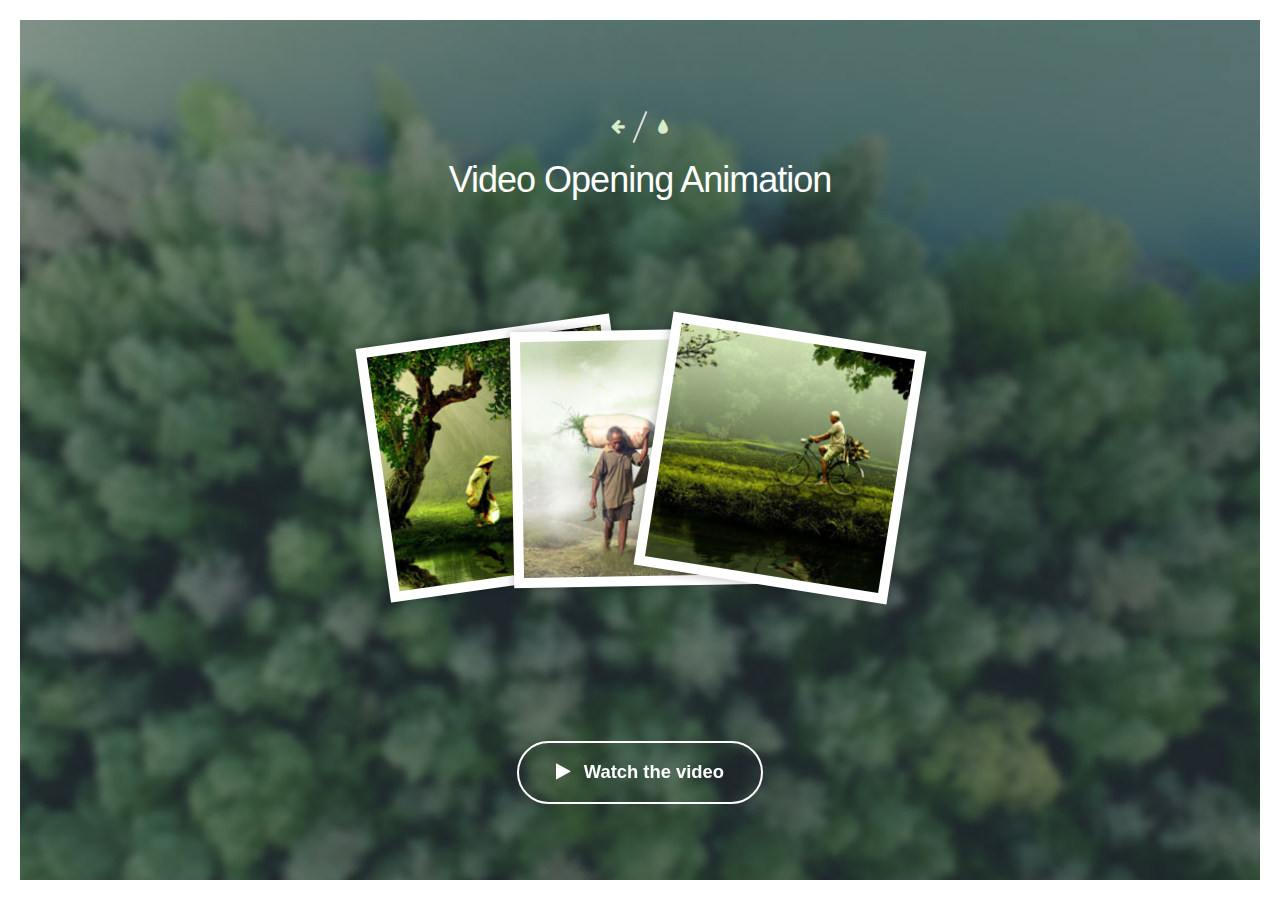
<file: personalwebsite1/public_html/source/VideoOpeningAnimation/index.html>
<!DOCTYPE html>
<html lang="en" class="no-js">
	<head>
		<meta charset="UTF-8" />
		<meta http-equiv="X-UA-Compatible" content="IE=edge">
		<meta name="viewport" content="width=device-width, initial-scale=1">
		<title>Video Opening Animation</title>
		<meta name="description" content="A simple video opening animation based on the one seen on http://momentsapp.com/" />
		<meta name="keywords" content="html5 video, animation, moments app, fullscreen, effect, web design, tutorial" />
		<meta name="author" content="Codrops" />
		<link rel="shortcut icon" href="favicon.ico">
		<link rel="stylesheet" type="text/css" href="css/normalize.css" />
		<link rel="stylesheet" type="text/css" href="fonts/font-awesome-4.3.0/css/font-awesome.min.css" />
		<link rel="stylesheet" type="text/css" href="css/style.css" />
		<!--[if IE]>
  		<script src="http://html5shiv.googlecode.com/svn/trunk/html5.js"></script>
		<![endif]-->
	</head>
	<body>
		<div class="container">
			<header class="codrops-header">
				<div class="codrops-links">
					<a class="codrops-icon codrops-icon--prev" href="" title="Previous Demo"><span>Previous Demo</span></a>
					<a class="codrops-icon codrops-icon--drop" href="http://tympanus.net/codrops/?p=24567" title="Back to the article"><span>Back to the Codrops article</span></a>
				</div>
				<h1>Video Opening Animation</h1>
			</header><!-- /codrops-header -->
			<div class="deco-stack">
				<img class="deco-stack__img deco-stack__img--rotation-1" src="media/boxpic1.jpg" alt="Picture 1" />
				<img class="deco-stack__img deco-stack__img--rotation-2" src="media/boxpic2.jpg" alt="Picture 2" />
				<img class="deco-stack__img deco-stack__img--rotation-3" src="media/boxpic3.jpg" alt="Picture 3" />
			</div>
			<div class="video-wrap">
				<div class="video-inner">
					<video class="video-player" src="media/woods.mp4" poster="media/woods.jpg" preload="auto">
						<source src="media/woods.webm" type='video/webm; codecs="vp8.0, vorbis"'>
						<source src="media/woods.ogg" type='video/ogg; codecs="theora, vorbis"'>
						<source src="media/woods.mp4" type='video/mp4; codecs="avc1.4D401E, mp4a.40.2"'>
						<p>Sorry, but your browser does not support this video format.</p>
					</video>
					<button class="action action--close"><i class="fa fa-close"></i><span class="action__label action__label--hidden">Close preview</span></button>
				</div> <!-- /video-inner -->
			</div><!-- /video-wrap-->
			<div class="content">
				<div class="loader">
					<i class="fa fa-spinner fa-pulse"></i>
				</div>
				<button class="action action--hidden action--play">
					<i class="fa fa-play"></i><span class="action__label">Watch the video</span>
				</button>
			</div>
		</div><!-- /container -->
		<script src="js/classie.js"></script>
		<script src="js/main.js"></script>
	</body>
</html>
</file>
<file: personalwebsite1/public_html/source/VideoOpeningAnimation/css/style.css>
@font-face {
	font-family: 'codropsicons';
	font-weight: normal;
	font-style: normal;
	src: url('../fonts/codropsicons/codropsicons.eot');
	src: url('../fonts/codropsicons/codropsicons.eot?#iefix') format('embedded-opentype'),
	url('../fonts/codropsicons/codropsicons.woff') format('woff'),
	url('../fonts/codropsicons/codropsicons.ttf') format('truetype'),
	url('../fonts/codropsicons/codropsicons.svg#codropsicons') format('svg');
}

*,
*:after,
*:before {
	-webkit-box-sizing: border-box;
	box-sizing: border-box;
}

body {
	font-family: 'Avenir Next', 'Helvetica Neue', 'Lato', 'Segoe UI', Helvetica, Arial, sans-serif;
	color: #fff;
	background: #333 url(../media/woods.jpg) no-repeat center center;
	background-size: cover;
	-webkit-font-smoothing: antialiased;
	-moz-osx-font-smoothing: grayscale;
}

a {
	text-decoration: none;
	color: #d9ecc9;
	outline: none;
}

a:hover,
a:focus {
	color: #fff;
}

/* Container */
.container {
	width: 100vw;
	height: 100vh;
	border: 20px solid #fff;
	position: relative;
	display: -webkit-flex;
	display: flex;
	overflow: hidden;
	-webkit-flex-direction: column;
	flex-direction: column;
	-webkit-justify-content: space-around;
	justify-content: space-around;
	-webkit-align-items: center;
	align-items: center;
}

/* Top Navigation Style */
.codrops-links {
	position: relative;
	display: inline-block;
	text-align: center;
	white-space: nowrap;
}

.codrops-links::after {
	content: '';
	position: absolute;
	top: 0;
	left: 50%;
	width: 2px;
	height: 100%;
	margin-left: -1px;
	background: #ddd;
	-webkit-transform: rotate3d(0,0,1,22.5deg);
	transform: rotate3d(0,0,1,22.5deg);
}

.codrops-icon {
	display: inline-block;
	width: 1.5em;
	margin: 0.5em;
	padding: 0em 0;
	text-decoration: none;
}

.codrops-icon span {
	display: none;
}

.codrops-icon:before {
	font-family: 'codropsicons';
	font-weight: normal;
	font-style: normal;
	font-variant: normal;
	line-height: 1;
	margin: 0 5px;
	text-transform: none;
	-webkit-font-smoothing: antialiased;
	speak: none;
}

.codrops-icon--drop:before {
	content: '\e001';
}

.codrops-icon--prev:before {
	content: '\e004';
}

/* Image stack */
.deco-stack {
	width: 100%;
	margin: 1em 0;
	text-align: center;
	white-space: nowrap;
}

.deco-stack__img {
	min-width: 200px;
	max-width: 50%;
	min-height: 200px;
	max-height: 100%;
	margin: 0 -60px;
	border: 10px solid #fff;
	outline: 1px solid transparent; /* For FF */
	box-shadow: 0 0 10px rgba(0,0,0,0.3);
	background: #aaa;
}

.deco-stack__img--rotation-1 {
	-webkit-transform: rotate3d(0,0,1,-8deg);
	transform: rotate3d(0,0,1,-8deg);
}

.deco-stack__img--rotation-2 {
	-webkit-transform: rotate3d(0,0,1,-1deg);
	transform: rotate3d(0,0,1,-1deg);
}

.deco-stack__img--rotation-3 {
	-webkit-transform: rotate3d(0,0,1,9deg);
	transform: rotate3d(0,0,1,9deg);
}

.video-wrap {
	position: fixed;
	z-index: 1000;
	top: 0;
	left: 0;
	width: 100%;
	height: 100%;
	pointer-events: none;
	display: -webkit-flex;
	display: flex;
	-webkit-align-items: center;
	align-items: center;
}

.video-wrap--show {
	pointer-events: auto;
}

.video-inner {
	position: relative;
	overflow: hidden;
	width: 100%;
	height: 100%;
	margin: 0 auto;
	opacity: 0;
	background: black;
}

.video-wrap--show .video-inner {
	opacity: 1;
}

.video-player {
	position: absolute;
	top: 50%;
	width: 100%;
	-webkit-transform: translate3d(0,-50%,0);
	transform: translate3d(0,-50%,0);
}

/* Content */
.content {
	position: relative;
}

/* Loader */
.loader {
	font-size: 2.5em;
	position: absolute;
	top: 50%;
	left: 50%;
	-webkit-transform: translate3d(-50%,-50%,0);
	transform: translate3d(-50%,-50%,0);
}

.video-loaded .loader {
	opacity: 0;
	pointer-events: none;
	-webkit-transition: opacity 0.3s;
	transition: opacity 0.3s;
}

/* Button */
.action {
	font-family: 'Avenir Next', 'Helvetica Neue', 'Lato', 'Segoe UI', Helvetica, Arial, sans-serif;
	font-size: 1.15em;
	font-weight: bold;
	position: relative;
	overflow: hidden;
	margin: 0;
	padding: 1em 2em;
	color: #fff;
	border: 2px solid;
	border-radius: 40px;
	background: none;
	-webkit-flex: none;
	flex: none;
}

.action:focus {
	outline: none;
}

.action__label {
	display: inline-block;
	margin: 0 0 0 0.75em;
}

.action__label--hidden {
	position: absolute;
	top: 200%;
}

.action--play {
	display: block;
	margin: 1em auto;
	opacity: 0;
	pointer-events: none;
	-webkit-transition: opacity 0.3s 0.1s;
	transition: opacity 0.3s 0.1s;
}

.video-loaded .action--play {
	opacity: 1;
	pointer-events: auto;
}

.action--close {
	line-height: 1;
	position: absolute;
	z-index: 1000;
	top: 30px;
	right: 30px;
	width: 60px;
	height: 60px;
	padding: 0;
	opacity: 0;
	-webkit-transition: -webkit-transform 0.3s, opacity 0.3s;
	transition: transform 0.3s, opacity 0.3s;
	-webkit-transform: scale3d(0.7,0.7,1);
	transform: scale3d(0.7,0.7,1);
}

.video-wrap--show .action--close {
	opacity: 1;
	-webkit-transition-delay: 1.2s;
	transition-delay: 1.2s;
	-webkit-transform: scale3d(1,1,1);
	transform: scale3d(1,1,1);
}

@media screen and (min-width: 25em) {
	.deco-stack__img {
		width: 20vw;
		height: 20vw;
	}
	.video-inner {
		width: 30vw;
		height: 30vw;
		border: 20px solid #fff;
		-webkit-transform: scale3d(0.1,0.1,1) rotate3d(0,0,1,-5deg);
		transform: scale3d(0.1,0.1,1) rotate3d(0,0,1,-5deg);
	}
	.video-wrap--show .video-inner {
		opacity: 0;
		-webkit-animation: showVideo-1 1.25s forwards;
		animation: showVideo-1 1.25s forwards;
	}
	.video-wrap--hide .video-inner {
		-webkit-animation: hideVideo 1.25s forwards;
		animation: hideVideo 1.25s forwards;
	}
	.video-player {
		left: 50%;
		width: auto;
		height: 100vh;
		-webkit-transition: -webkit-transform 1s;
		transition: transform 1s;
		-webkit-transform: translate3d(-50%,-50%,0) scale3d(0.7,0.7,1) rotate3d(0,0,1,5deg);
		transform: translate3d(-50%,-50%,0) scale3d(0.7,0.7,1) rotate3d(0,0,1,5deg);
	}
	.video-wrap--show .video-player,
	.video-wrap--hide .video-player {
		-webkit-transform: translate3d(-50%,-50%,0) scale3d(1,1,1);
		transform: translate3d(-50%,-50%,0) scale3d(1,1,1);
	}
}

/* This is the same as an aspect ratio of 16/9.
Here we take the viewport height as main measure
and size the video-inner accordingly.
The video itself will use the viewport width as main 
measure so that we ensure a filling of the screen.
*/
@media screen and (min-width: 25em) and (min-aspect-ratio: 1280/720) {
	.deco-stack__img {
		width: 20vh;
		height: 20vh;
	}
	.video-inner {
		width: 30vh;
		height: 30vh;
	}
	.video-wrap--show .video-inner {
		-webkit-animation: showVideo-2 1.25s forwards;
		animation: showVideo-2 1.25s forwards;
	}
	.video-player {
		width: 100vw;
		height: auto;
	}	
}

/* Animation for showing the video wrapper */
@-webkit-keyframes showVideo-1 {
	50% {
		width: 50vw;
		height: 50vw;
		opacity: 1;
		-webkit-transform: scale3d(0.5,0.5,1) rotate3d(0,0,1,-5deg);
		transform: scale3d(0.5,0.5,1) rotate3d(0,0,1,-5deg);
	}
	100% {
		width: 100vw;
		height: 100vh;
		opacity: 1;
		-webkit-transform: scale3d(1,1,1) rotate3d(0,0,1,0deg);
		transform: scale3d(1,1,1) rotate3d(0,0,1,0deg);
	}
}

@keyframes showVideo-1 {
	50% {
		width: 50vw;
		height: 50vw;
		opacity: 1;
		-webkit-transform: scale3d(0.5,0.5,1) rotate3d(0,0,1,-5deg);
		transform: scale3d(0.5,0.5,1) rotate3d(0,0,1,-5deg);
	}
	100% {
		width: 100vw;
		height: 100vh;
		opacity: 1;
		-webkit-transform: scale3d(1,1,1) rotate3d(0,0,1,0deg);
		transform: scale3d(1,1,1) rotate3d(0,0,1,0deg);
	}
}

/* Alternate animation for showing the video wrapper */
@-webkit-keyframes showVideo-2 {
	50% {
		width: 50vh;
		height: 50vh;
		opacity: 1;
		-webkit-transform: scale3d(0.5,0.5,1) rotate3d(0,0,1,-5deg);
		transform: scale3d(0.5,0.5,1) rotate3d(0,0,1,-5deg);
	}
	100% {
		width: 100vw;
		height: 100vh;
		opacity: 1;
		-webkit-transform: scale3d(1,1,1) rotate3d(0,0,1,0deg);
		transform: scale3d(1,1,1) rotate3d(0,0,1,0deg);
	}
}

@keyframes showVideo-2 {
	50% {
		width: 50vh;
		height: 50vh;
		opacity: 1;
		-webkit-transform: scale3d(0.5,0.5,1) rotate3d(0,0,1,-5deg);
		transform: scale3d(0.5,0.5,1) rotate3d(0,0,1,-5deg);
	}
	100% {
		width: 100vw;
		height: 100vh;
		opacity: 1;
		-webkit-transform: scale3d(1,1,1) rotate3d(0,0,1,0deg);
		transform: scale3d(1,1,1) rotate3d(0,0,1,0deg);
	}
}

/* Animation for hiding the video wrapper */
@-webkit-keyframes hideVideo {
	0% {
		width: 100vw;
		height: 100vh;
		opacity: 1;
		-webkit-transform: scale3d(1,1,1) rotate3d(0,0,1,0deg);
		transform: scale3d(1,1,1) rotate3d(0,0,1,0deg);
	}
	100% {
		width: 100vw;
		height: 100vh;
		opacity: 0;
		-webkit-transform: scale3d(1,1,1) rotate3d(0,0,1,0deg);
		transform: scale3d(1,1,1) rotate3d(0,0,1,0deg);
	}
}

@keyframes hideVideo {
	0% {
		width: 100vw;
		height: 100vh;
		opacity: 1;
		-webkit-transform: scale3d(1,1,1) rotate3d(0,0,1,0deg);
		transform: scale3d(1,1,1) rotate3d(0,0,1,0deg);
	}
	100% {
		width: 100vw;
		height: 100vh;
		opacity: 0;
		-webkit-transform: scale3d(1,1,1) rotate3d(0,0,1,0deg);
		transform: scale3d(1,1,1) rotate3d(0,0,1,0deg);
	}
}

/* Header */
.codrops-header {
	padding: 2em 1em 0;
	text-align: center;
}

.codrops-header h1 {
	font-size: 2.25em;
	font-weight: normal;
	line-height: 1;
	margin: 0.5em 0 0;
	letter-spacing: -1px;
}

.codrops-header h1 span {
	font-size: 0.65em;
	display: block;
	padding: 0.5em 0 1em;
}

@media screen and (max-width: 40em) {
	.codrops-header h1 {
		font-size: 1.8em;
	}
}
</file>
